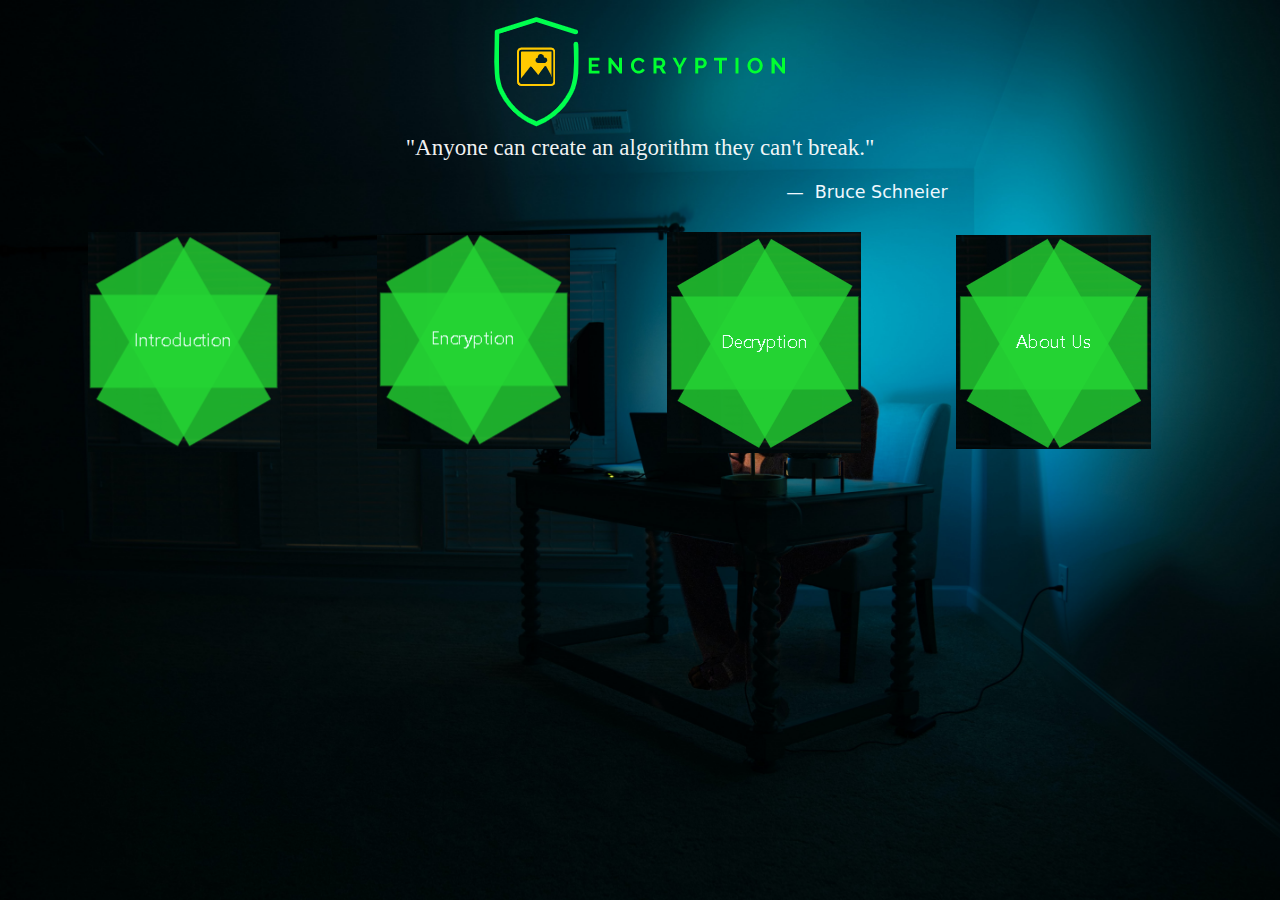
<file: index.html>
<!DOCTYPE html>
<html>

<head>
  <title>Encryption</title>
  <meta name="viewport" content="width=device-width, initial-scale=1">
  <link rel="stylesheet" href="css/bootstrap.min.css">
  <link rel="stylesheet" href="css/bootstrap.min.css.map">
  <link rel="stylesheet" type="text/css" href="css/style.css">
  <script type="text/javascript" src="js/jsaes.js"></script>
  <script type="text/javascript" src="js/jquery-1.7.2.min.js"></script>
  <script type="text/javascript" src="js/script.js"></script>

</head>


<body> 
  <div class="container-fluid">
    <div class="row justify-content-lg-center "  >
      <div>
        <div class="text-center">
         <img src="img/logo3.png" class="img-responsive">
          <div class=" text-center  text-wrap" style=" background: transparent border: 5px solid transparent;">
            <blockquote class="blockquote">
              <p class="mb-0">"Anyone can create an algorithm they can't break."</p><br>
              <footer class="blockquote-footer" style="color: aliceblue; text-align:right; margin-right:25%;"> Bruce Schneier</footer>
            </blockquote>
          
          </div>
        </div>
      </div>
    </div>
    <!--<div class="container-fluid"  >
      <ul>
        <li><a href="intro.html" style="text-decoration:none">About Us</a></li>
        <li><a  href="encrypt.html" style="text-decoration:none">Encryption</a></li>
        <li><a  href="decrypt.html" style="text-decoration:none">Decryption</a></li>
        <li><a  href="aboutus.html" style="text-decoration:none">About Us</a></li>
      </div>
      </ul>
    </div>-->
  </div>
  <div class="content">
    <div class="col-lg-2 col-md-5 col-sm-12">
      <a href="intro.html" target="_blank"><img src="img/h1.png"></a>
    </div>
    <div class="col-lg-2 col-md-5 col-sm-12">
      <a href="encrypt.html" target="_blank"><img src="img/h2.png"></a>
    </div>
    <div class="col-lg-2 col-md-5 col-sm-12">
      <a href="decrypt.html" target="_blank"><img src="img/h3.png"></a>
    </div>
    <div class="col-lg-2 col-md-5 col-sm-12">
      <a href="aboutus.html" target="_blank"><img src="img/h4.png"></a>
    </div>
  </div>
</body>

</html>
</file>
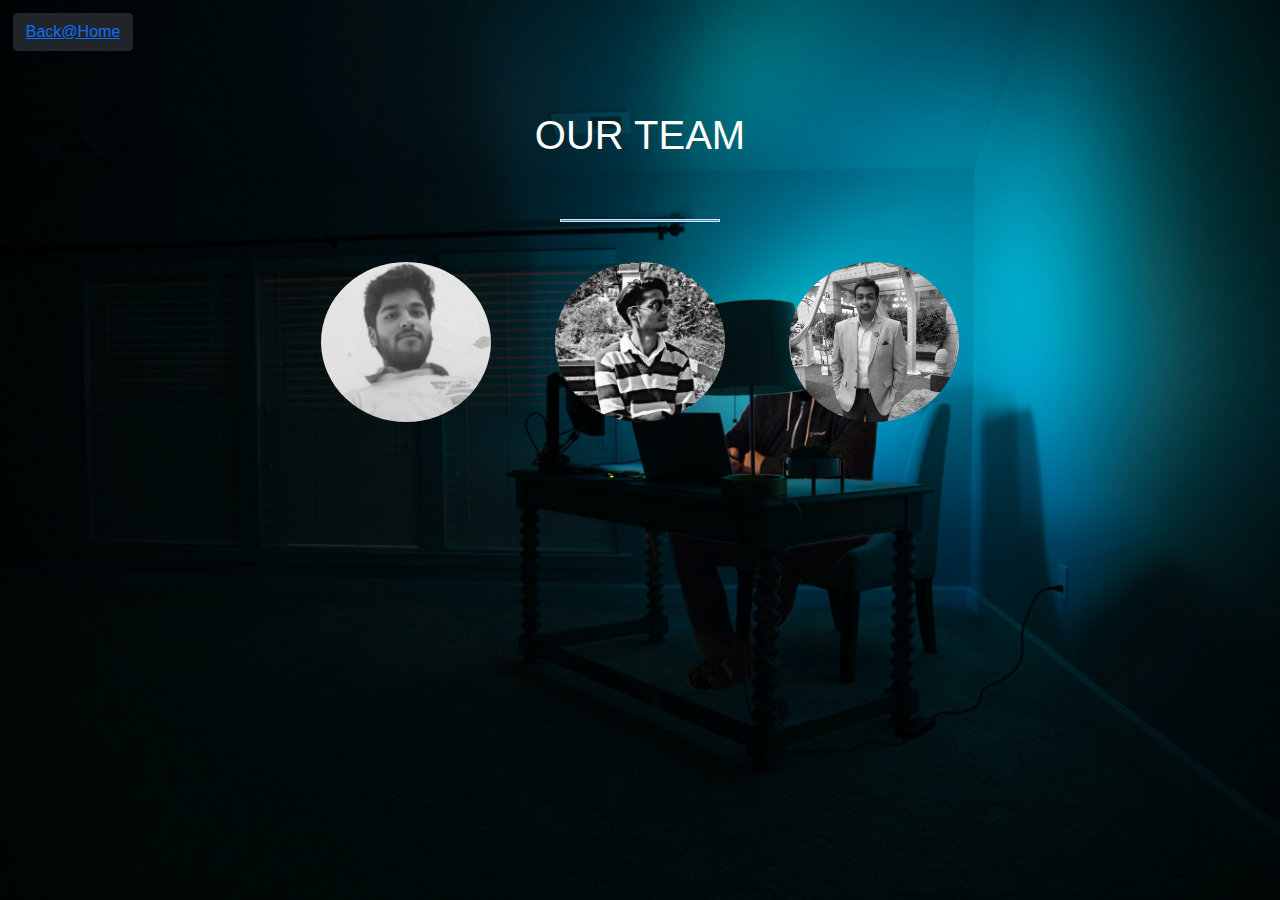
<file: aboutus.html>
<!DOCTYPE html>
<html lang="en">

<head>
  <meta charset="UTF-8">
  <meta name="viewport" content="width=device-width, initial-scale=1.0">
  <link rel="stylesheet" href="css/bootstrap.min.css">
  <link rel="stylesheet" href="css/bootstrap.min.css.map">
  <link rel="stylesheet" href="css/aboutus_style.css">
  <title>About_Us</title>
</head>

<body>
 <button type="button" class="btn btn-dark"><a href="index.html">Back@Home</a></button> 
  <div class="team-section">
    <h1>Our Team</h1>
    <span class="border"></span>
    <div class="ps">
      <a href="#p1"><img src="img/p1.jpg" alt=""></a>
      <a href="#p2"><img src="img/p2.jpg" alt=""></a>
      <a href="#p3"><img src="img/p3.jpg" alt=""></a>
    </div>
    <div class="section" id="p1">
      <span class="name">AJAY KANWAR</span>
      <span class="border"></span>
      <p>Technical Knowlwdge: HTML,CSS, JAVASCRIPT,BOOTSTRAP<br>
      Contact Mail: rajputajaykanwar@gmail.com</p>
    </div>
    <div class="section" id="p2">
      <span class="name">PRINCE SYAL</span>
      <span class="border"></span>
      <p>Technical Knowlwdge: HTML,CSS, JAVASCRIPT,BOOTSTRAP<br>
      Contact Mail: princesyal9@gmail.com</p>
    </div>
    <div class="section" id="p3">
      <span class="name">NILESH GUPTA</span>
      <span class="border"></span>
      <p>Technical Knowlwdge: HTML,CSS, JAVASCRIPT,BOOTSTRAP<br>
      Contact mail:nileshgupta@183701.sliet.ac.in </p>
    </div>
  </div>
</body>

</html>
</file>
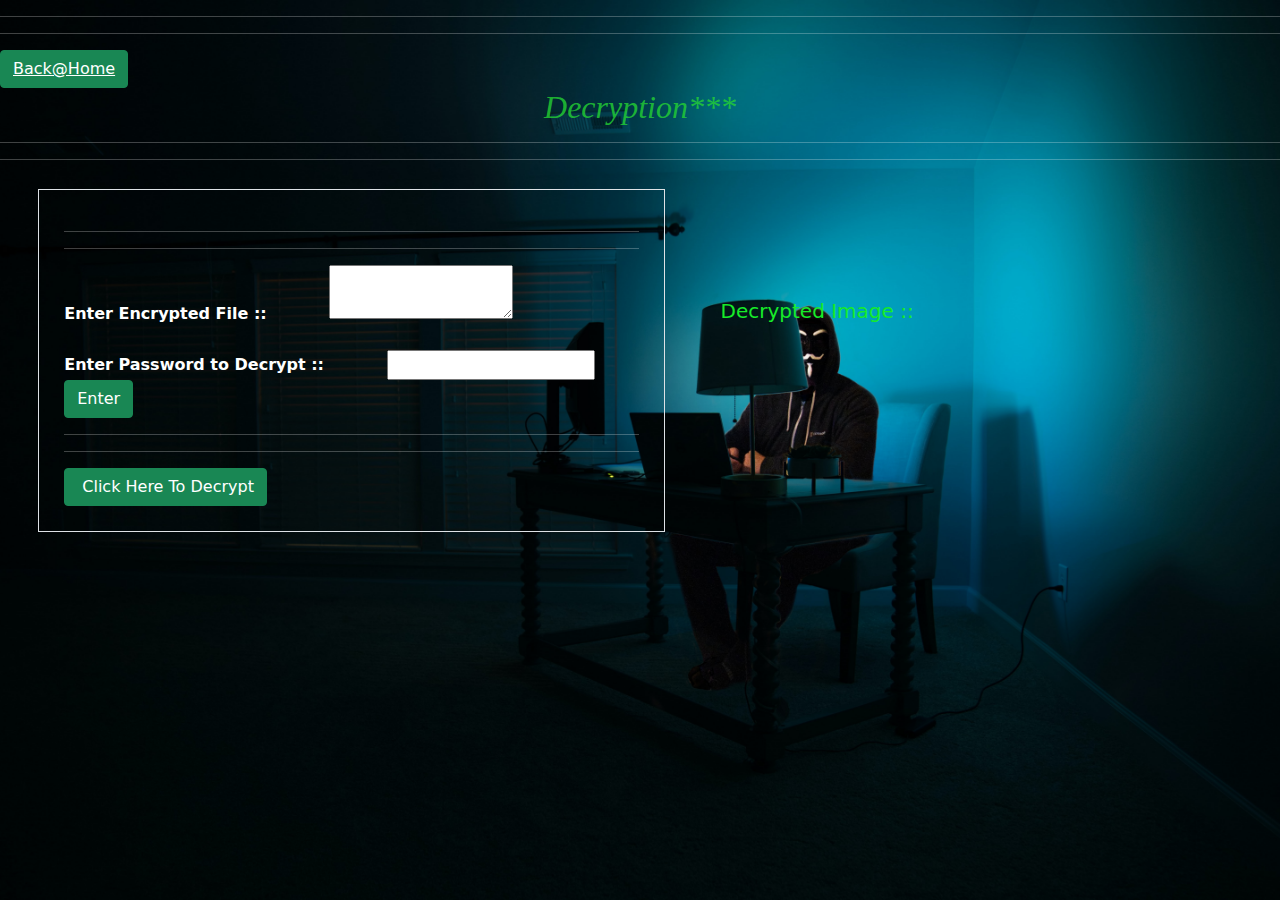
<file: decrypt.html>
<!DOCTYPE html>
<html>

<head>
  <title>Decryption</title>
  <meta charset="UTF-8">
  <meta name="viewport" content="width=device-width, initial-scale=1.0">
  <link href="css/bootstrap.min.css" rel="stylesheet">
  <link rel="stylesheet" type="text/css" href="css/common.css">
  <script type="text/javascript" src="js/jsaes.js"></script>
  <script type="text/javascript" src="js/jquery-1.7.2.min.js"></script>
  <script type="text/javascript" src="js/de-script.js"></script>
</head>

  <body>
    <hr>
    <hr>
    <button type="button" class="btn btn-success"><a href="index.html" style="color: white;">Back@Home</a></button>
    <h2>Decryption***</h2>
    <hr>
    <hr>
    <div class="contain">
      <div class="col-lg-6 col-md-6 col-sm-12 clearfix border ">
        <hr>
        <hr>
        <label for="fileToUpload"><b>Enter Encrypted File ::</b></span></label>
        <textarea id="decrypt-text"></textarea> <br /><br />
        <label><b>Enter Password to Decrypt ::</b></label>
        <input type="password" id="passwd" size="20" value="">
        <input type="button" id="enter" value="Enter" class="btn btn-success span4" />
        <hr>
        <hr>
        <input type="button" id="decrypt" value=" Click Here To Decrypt" class="btn btn-success span4" />
        <!-- <h6>Decrypting</h6>
        <div id="myProgress" class="progress progress-success progress-striped active">
          <div id="decrypting" class="bar" ></div>
        </div> -->

      </div>
      <div class="col-lg-5 col-md-5 col-sm-12  dec-img " id="Snd">
          <h5 id="imgLabel">Decrypted Image :: </h5><br /><br /><br /><br /><br /><br /><br />
        
      </div>

    </div>
  </body>

</body>

</html>
</file>
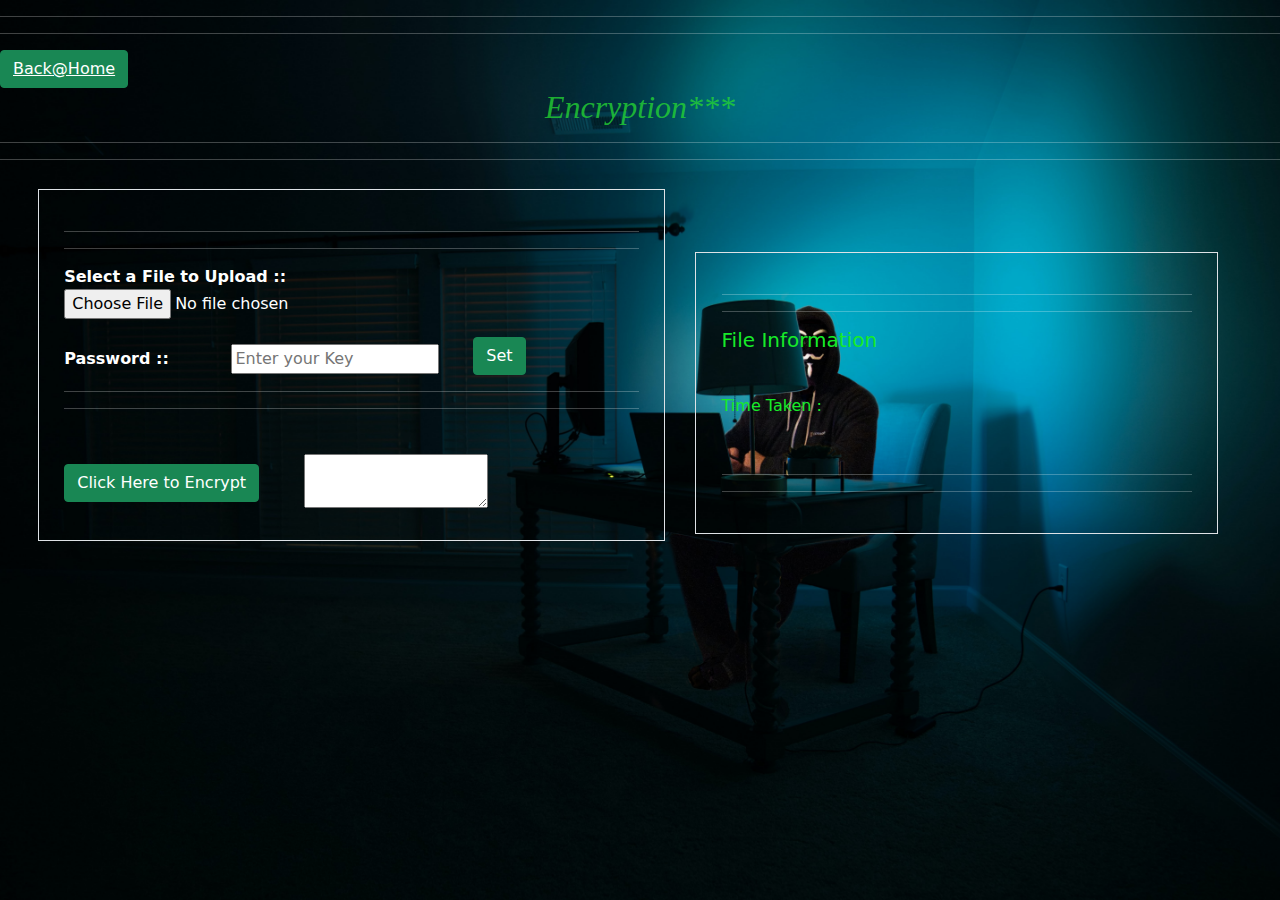
<file: encrypt.html>
<!DOCTYPE html>
<html lang="en">

<head>
    <meta charset="UTF-8">
    <meta name="viewport" content="width=device-width, initial-scale=1.0">
    <link rel="stylesheet" href="css/bootstrap.min.css">
    <link rel="stylesheet" href="css/bootstrap.min.css.map">
    <link rel="stylesheet" type="text/css" href="css/common.css">
    <script type="text/javascript" src="js/jsaes.js"></script>
    <script type="text/javascript" src="js/jquery-1.7.2.min.js"></script>
    <script type="text/javascript" src="js/script.js"></script>

    <title>Encrypt</title>
</head>

<body>
    <hr>
    <hr>
    <button type="button" class="btn btn-success"><a href="index.html" style="color: white;">Back@Home</a></button> 
    <h2>Encryption***</h2>
    <hr>
    <hr>
    <div class="contain">
        <div class="col-lg-6 col-md-6 col-sm-12 clearfix border ">
            <hr>
            <hr>
            <label for="fileToUpload"><b>Select a File to Upload ::</b></span></label>
            <input type="file" name="fileToUpload" id="fileToUpload" /> <br /><br />
            <label><b>Password ::</b></label>
            <input type="password" id="pass" size="20" value="" placeholder="Enter your Key">
            <input type="button" id="set" value="Set" class="btn btn-success span4" />
            <hr>
            <hr>
            <input type="button" id="encrypt" value="Click Here to Encrypt" class="btn btn-success span4" />
            <textarea id="code" class="span4"></textarea>
            <!-- <h6>Encrypting</h6>
            <div id="myProgress" class="progress progress-success progress-striped active">
             <div id="encrypting" class="bar" ></div>
            </div> -->

        </div>
        <div class="col-lg-5 col-md-5 col-sm-12   border" id="Snd">
            <hr>
            <hr>
            <h5>File Information</h5>
            <div id="fileName"></div>
            <div id="fileSize"></div>
            <div id="fileType"></div>
            
            
            <h6>Time Taken : </h6>
            <div id="Time"></div>
            
            
            <hr>
            <hr>
        </div>
    </div>
</body>

</html>
</file>
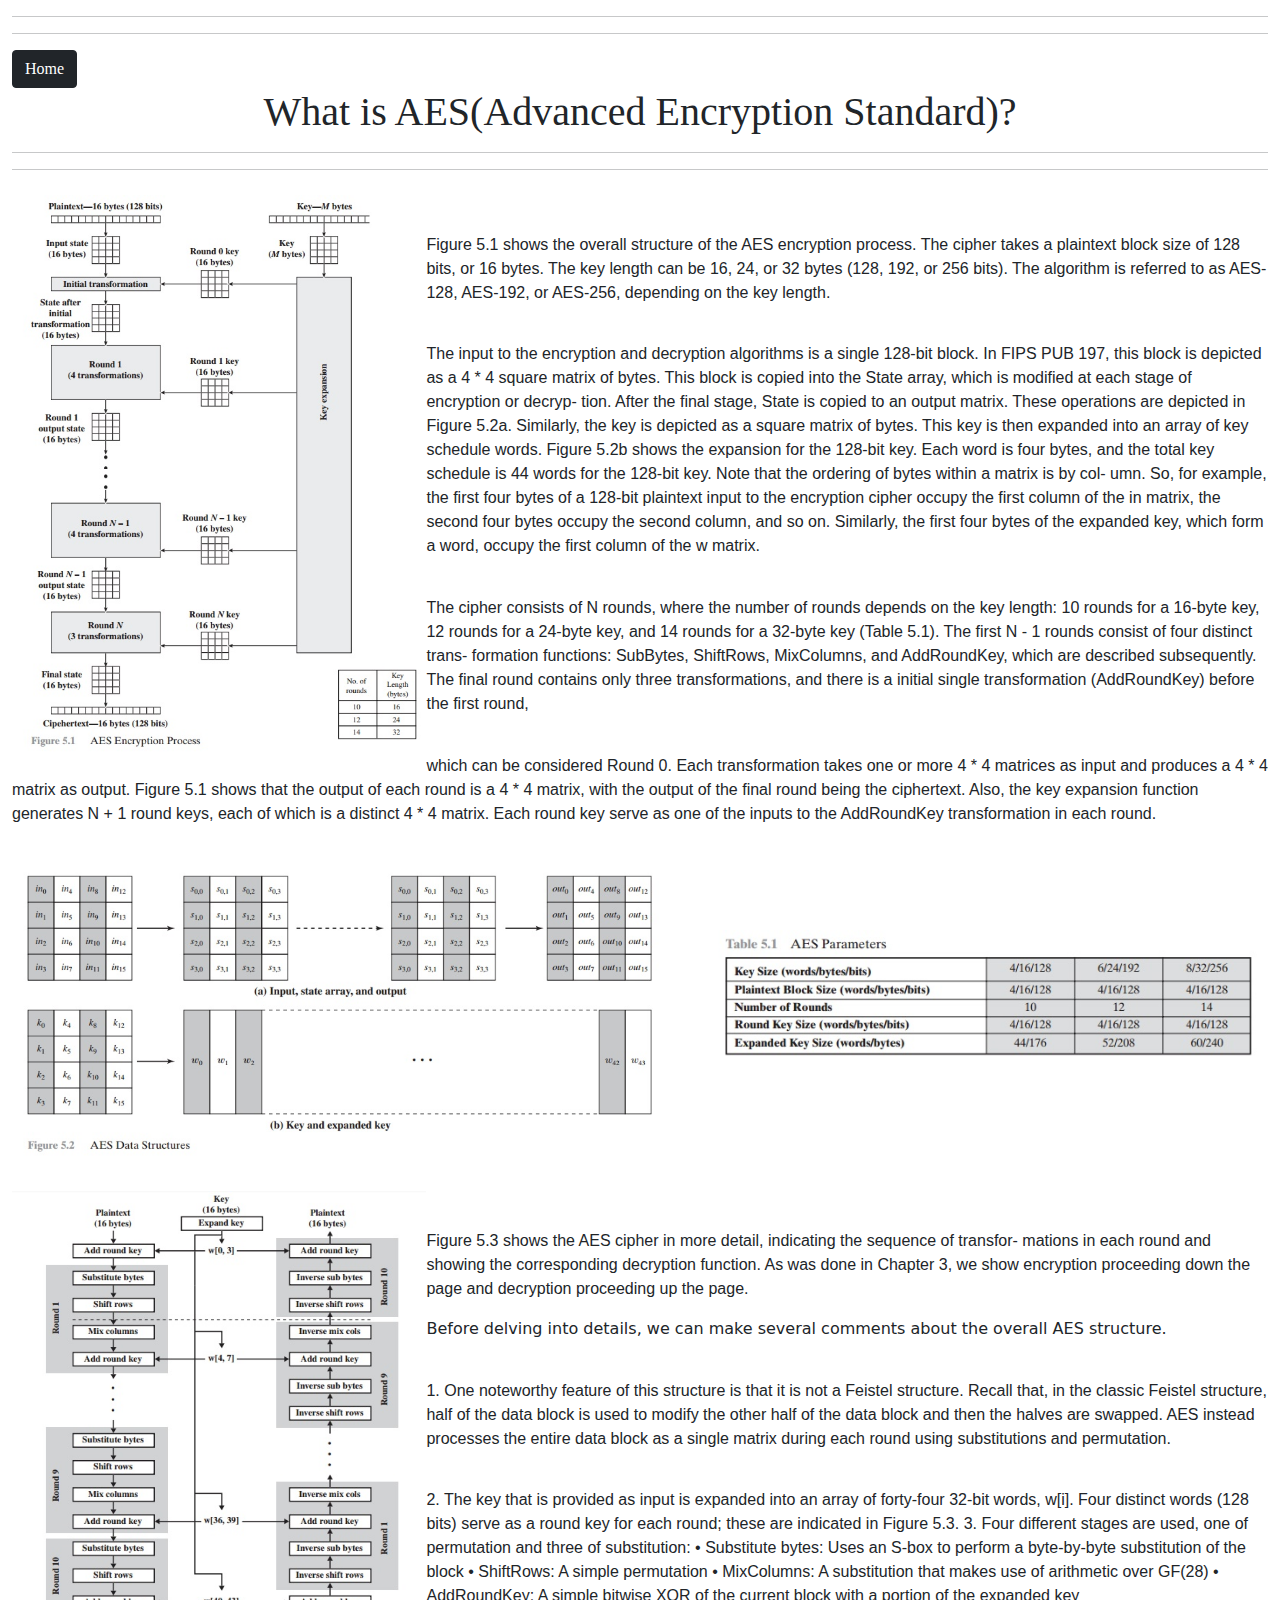
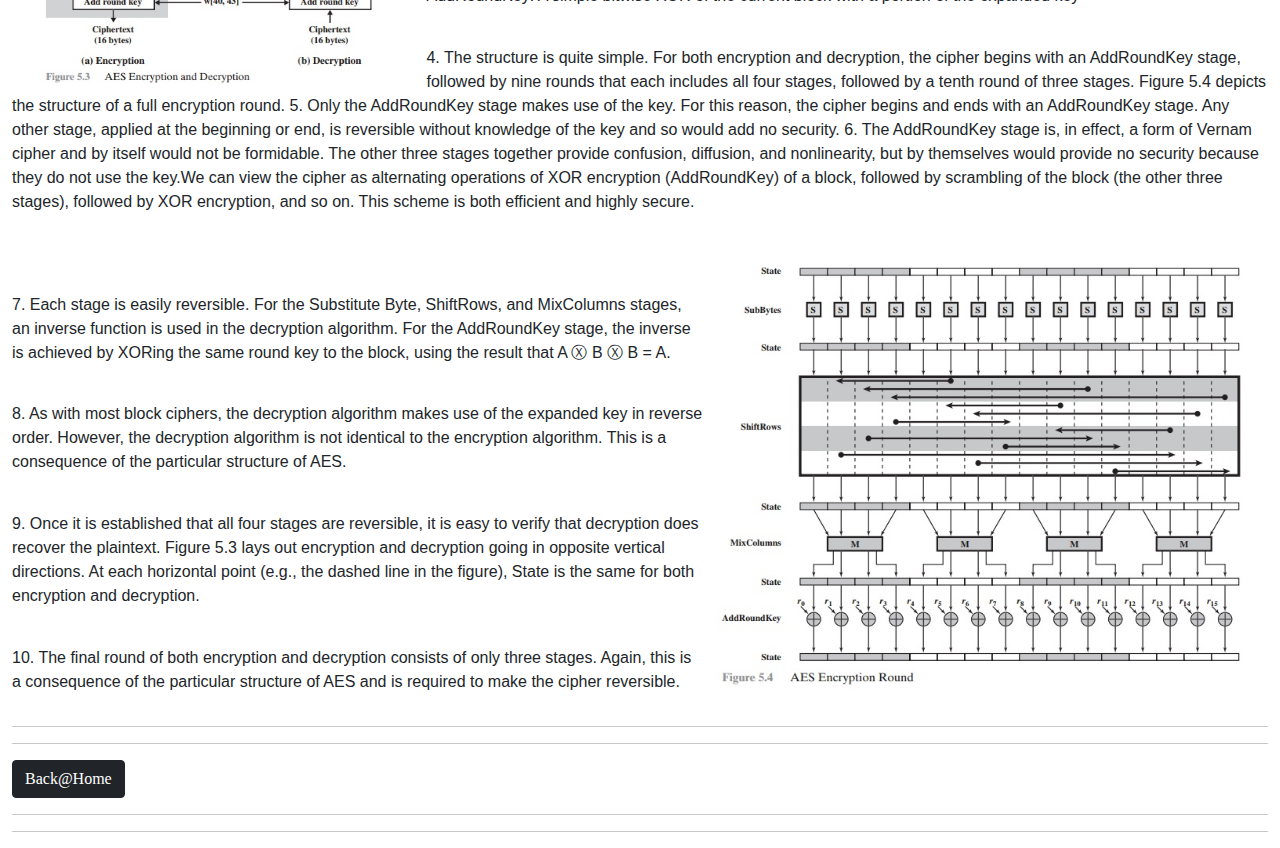
<file: intro.html>
<!DOCTYPE html>
<html lang="en">

<head>
    <meta charset="UTF-8">
    <meta name="viewport" content="width=device-width, initial-scale=1.0">
    <link rel="stylesheet" href="css/bootstrap.min.css">
    <link rel="stylesheet" href="css/bootstrap.min.css.map">
    <title>Introduction</title>
    <style>
        h1 {
            text-align: center;
            text-decoration: none;
            font-family: cursive;
        }

        .clearfix {
            overflow: auto;
        }

        .img {
            float: left;
            height: 10%;
        }

        .img1 {
            float: right;
            height: 50%;
        }

        p {
            font-family: Arial, Helvetica, sans-serif;
            margin-top: 3%;
        }
        a{
            font-family: cursive;
            text-decoration: none;
            color: white;
        }
    </style>
</head>

<body class="container-fluid">
   <hr><hr><button type="button" class="btn btn-dark"><a href="index.html">Home</a></button> 
   <h1>What is AES(Advanced Encryption Standard)?</h1>
    <hr><hr>
    <div class="clearfix" style="margin-top: 2%;">
        <img class="img" src="img/aes1.jpg" style="display:block;  border: 3px solid margin-left: auto;
        margin-right: auto;width: 33%; ">
        <p>Figure 5.1 shows the overall structure of the AES encryption process. The cipher takes a plaintext block
            size of 128 bits, or 16 bytes. The key length can be 16, 24, or 32 bytes (128, 192, or 256 bits). The
            algorithm is referred to as AES-128, AES-192, or AES-256, depending on the key length.</p>

        <p> The input to the encryption and decryption algorithms is a single 128-bit block. In FIPS PUB 197, this
            block is depicted as a 4 * 4 square matrix of bytes. This block is copied into the State array, which is
            modified at each stage of encryption or decryp- tion. After the final stage, State is copied to an
            output matrix. These operations are depicted in Figure 5.2a. Similarly, the key is depicted as a square
            matrix of bytes. This key is then expanded into an array of key schedule words. Figure 5.2b shows the
            expansion for the 128-bit key. Each word is four bytes, and the total key schedule is 44 words for the
            128-bit key. Note that the ordering of bytes within a matrix is by col- umn. So, for example, the first
            four bytes of a 128-bit plaintext input to the encryption cipher occupy the first column of the in
            matrix, the second four bytes occupy the second column, and so on. Similarly, the first four bytes of
            the expanded key, which form a word, occupy the first column of the w matrix.</p>

        <p> The cipher consists of N rounds, where the number of rounds depends on the key length: 10 rounds for a
            16-byte key, 12 rounds for a 24-byte key, and 14 rounds for a 32-byte key (Table 5.1). The first N - 1
            rounds consist of four distinct trans- formation functions: SubBytes, ShiftRows, MixColumns, and
            AddRoundKey, which are described subsequently. The final round contains only three transformations, and
            there is a initial single transformation (AddRoundKey) before the first round,
        </p>
        <p> which can be considered Round 0. Each transformation takes one or more 4 * 4 matrices as input and produces
            a 4 * 4 matrix as output. Figure 5.1 shows that the output of each round is a 4 * 4 matrix, with the output
            of the final round being the ciphertext. Also, the key expansion function generates N + 1 round keys, each
            of which is a distinct 4 * 4 matrix. Each round key serve as one of the inputs to the AddRoundKey
            transformation in each round.</p>
    </div>
    <div class="clearfix" style="margin-top: 2%;">
        <img class="img" src="img/aes2.jpg" style="display:block;  border: 3px solid margin-right: auto;
        margin-left: auto;width: 53%; ">
        <img class="img1" src="img/aes3.jpg" style="display:block;  border: 3px solid margin-right: auto;
         margin-right: auto; margin-top:5%; width: 46%; ">
    </div>

    <div class="clearfix" style="margin-top: 2%;">
        <img class="img" src="img/aes4.jpg" style="display:block;  border: 3px solid margin-left: auto;
            margin-left: auto;width: 33%; ">
        <p>
            Figure 5.3 shows the AES cipher in more detail, indicating the sequence of transfor- mations in each round
            and showing the corresponding decryption function. As was done in Chapter 3, we show encryption proceeding
            down the page and decryption proceeding up the page.</p>

        Before delving into details, we can make several comments about the overall AES structure.



        <p>1. One noteworthy feature of this structure is that it is not a Feistel structure. Recall that, in the
            classic Feistel structure, half of the data block is used to modify the other half of the data block and
            then the halves are swapped. AES instead processes the entire data block as a single matrix during each
            round using substitutions and permutation.</p>

        <p> 2. The key that is provided as input is expanded into an array of forty-four 32-bit words, w[i]. Four
            distinct words (128 bits) serve as a round key for each round; these are indicated in Figure 5.3.

            3. Four different stages are used, one of permutation and three of substitution:

            • Substitute bytes: Uses an S-box to perform a byte-by-byte substitution of the block

            • ShiftRows: A simple permutation

            • MixColumns: A substitution that makes use of arithmetic over GF(28)

            • AddRoundKey: A simple bitwise XOR of the current block with a portion of the expanded key</p>
        <p>
            4. The structure is quite simple. For both encryption and decryption, the cipher begins with an AddRoundKey
            stage, followed by nine rounds that each includes all four stages, followed by a tenth round of three
            stages. Figure 5.4 depicts the structure of a full encryption round.

            5. Only the AddRoundKey stage makes use of the key. For this reason, the cipher begins and ends with an
            AddRoundKey stage. Any other stage, applied at the beginning or end, is reversible without knowledge of the
            key and so would add no security.
            6. The AddRoundKey stage is, in effect, a form of Vernam cipher and by itself would not be formidable. The
            other three stages together provide confusion, diffusion, and nonlinearity, but by themselves would provide
            no security because they do not use the key.We can view the cipher as alternating operations of XOR
            encryption (AddRoundKey) of a block, followed by scrambling of the block (the other three stages), followed
            by XOR encryption, and so on. This scheme is both efficient and highly secure.
        </p>
    </div>

    <div class="clearfix" style="margin-top: 2%;">
        <img class="img1" src="img/aes5.jpg" style="display:block;  border: 3px solid margin-left: auto;
            margin-right: auto;width: 45%; ">
        <p>7. Each stage is easily reversible. For the Substitute Byte, ShiftRows, and MixColumns stages, an inverse
            function is used in the decryption algorithm. For the AddRoundKey stage, the inverse is achieved by XORing
            the same round key to the block, using the result that A Ⓧ B Ⓧ B = A.</p>
        <p> 8. As with most block ciphers, the decryption algorithm makes use of the expanded key in reverse order.
            However, the decryption algorithm is not identical to the encryption algorithm. This is a consequence of the
            particular structure of AES.</p>
        <p> 9. Once it is established that all four stages are reversible, it is easy to verify that decryption does
            recover the plaintext. Figure 5.3 lays out encryption and decryption going in opposite vertical directions.
            At each horizontal point (e.g., the dashed line in the figure), State is the same for both encryption and
            decryption.</p>
        <p>10. The final round of both encryption and decryption consists of only three stages. Again, this is a
            consequence of the particular structure of AES and is required to make the cipher reversible.</p>
    </div>
    <hr><hr>
    <button type="button" class="btn btn-dark"><a href="index.html">Back@Home</a></button> <hr><hr>
</body>

</html>
</file>
<file: css/style.css>
body
 {
margin: 1%;
padding: 0%;
    background: url('../img/2.jpg') no-repeat center center fixed; 
    -webkit-background-size: cover;
    -moz-background-size: cover;
    -o-background-size: cover;
    background-size: cover;
  }
  p{
      color: rgba(255, 255, 255, 0.945);
      font-size: 23px;
      font-family: cursive;
  }
div {
    margin-bottom: 5px;
}
 .clearfix {
            overflow: auto;
        }
 .content div img:hover {
    -webkit-transform: translatey(-20px);
transform: translatey(-20px);
color: rgb(247, 247, 247);
font-size: 20px;
}
.content div{
    display: inline-block;
    margin-left: 6%;
}
@media screen and (max-width: 470px){
    .content div{
        margin-left: 0%;
        width: 100%;
    }
}
@media screen and (max-width: 470px){
    .content{
        margin-left: 25%;
    }
}
@media screen and (max-width: 350px){
    .content{
        margin-left: 15%;
    }
}
@media screen and (max-width: 470px){
    .text-center img{
        width: 100%;
    }
}
</file>
<file: css/aboutus_style.css>
*{
margin: 0;
padding: 0;
font-family: sans-serif;

}
body
 {
margin: 1%;
padding: 0%;
    background: url('../img/2.jpg') no-repeat center center fixed; 
    -webkit-background-size: cover;
    -moz-background-size: cover;
    -o-background-size: cover;
    background-size: cover;
  }
.team-section{
overflow: hidden;
text-align: center;
background: transparent;
padding: 60px;

}

.team-section h1{
text-transform: uppercase;
margin-bottom: 60px;
color: white;
font-size: 40px;

}
.border{
display: block;
margin: auto;
width: 160px;
height: 3px;
background: #3498db;
margin-bottom: 40px;
}
.ps{
margin-bottom: 40px;
text-align: center;
}
.ps a{
display: inline-block;
margin: 0 30px;
width: 170px;
height: 160px;
overflow: hidden;
border-radius: 50%;
}
.ps a img{
width: 100%;
filter: grayscale(100%);
transition: 0.4s all;
}  
.ps a:hover > img{
filter: none;
}
.section{
width: 100%;
text-align: center;
margin: auto;
font-size: 20px;
color: white;
text-align: justify;
height: 0;
overflow: hidden;
}
.section:target{
    height: auto;
}
.name{
    display: block;
    margin-bottom: 30px;
    text-align: center;
    text-transform: uppercase;
    font-size:22px;
}
.section p{
    text-align: center;
}
@media screen and (max-width: 377px){
    .section{
        font-size: 17px;
    }
}
@media screen and (max-width: 377px){
    .name{
        font-size: 19px;
    }
}
@media screen and (max-width: 377px){
    .ps a{
        margin: 0;
    }
}
@media screen and (max-width: 320px){
    .section{
        font-size: 12px;
    }
}
</file>
<file: css/common.css>
h2 {
    text-align: center;
    font-style: oblique;
    font-family: cursive;
    color: #24d433cc
    }

    hr {
    color: rgb(255, 255, 255);
    direction: ltr;
    }

    body {
    background: url('../img/2.jpg') no-repeat center center fixed;
    -webkit-background-size: cover;
    -moz-background-size: cover;
    -o-background-size: cover;
    background-size: cover;
                
    }
    .contain{
    width: 100%;
    padding-left: 2%;

    }
    .contain div{
    margin: 1%;
    padding: 2%;
    display: inline-block;
    }
    #Snd {
    color: white;
    font-weight: bold;
    }

    b {
    color: white;

    }

    label {
    color: white;
    text-align: left;
    margin-right: 10%;
    }

    #pass {
    ]margin-left: 10%;
    }

    #set {
    margin-left: 5%;
    margin-top: -1%;
    }

    #encrypt {
    margin-top: -7%;
    }

    #code {
    margin-top: 5%;
    margin-left: 7%;
    }

    #fileToUpload {
    color: white;
    }
    h5,h6{
    color:rgb(23, 235, 41);
    }
    #myProgress {
  width: 80%;
  height: 3px;
  background-color: #fff;
    }

    #encrypting {
    width: 0%;
    height: auto;
    background-color: #17a2b8;
    text-align: center;
    padding-top: 2%;
    font-weight: 600;
  
    }
    #decrypting{
    width: 0%;
    height: auto;
    background-color: #28a745;
    text-align: center;
    padding-top: 2%;
    font-weight: 600;

    }
        @media screen and (max-width: 576px){
            .contain div{
                display: block;
                padding: 0;

            }
        }
         @media screen and (max-width: 576px){
            .contain{
               padding-left: 0;
            }
        }
</file>
